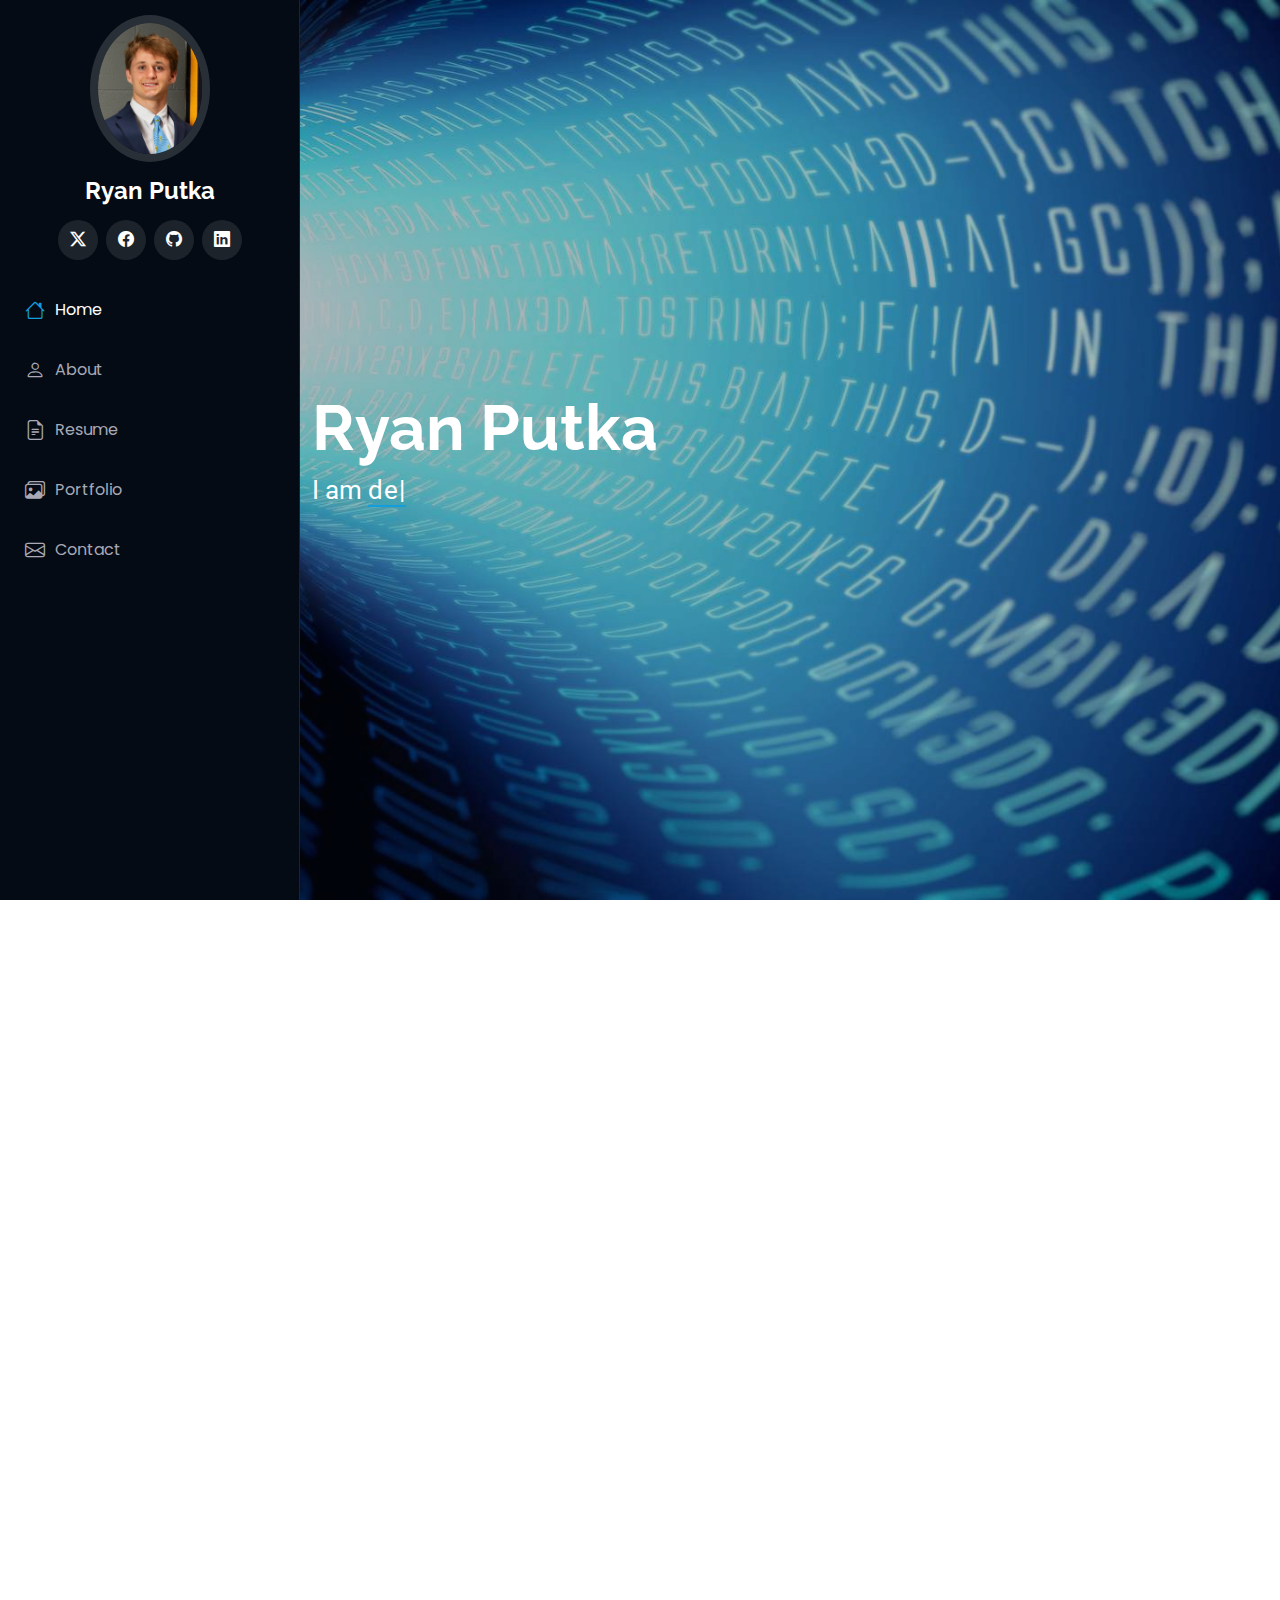
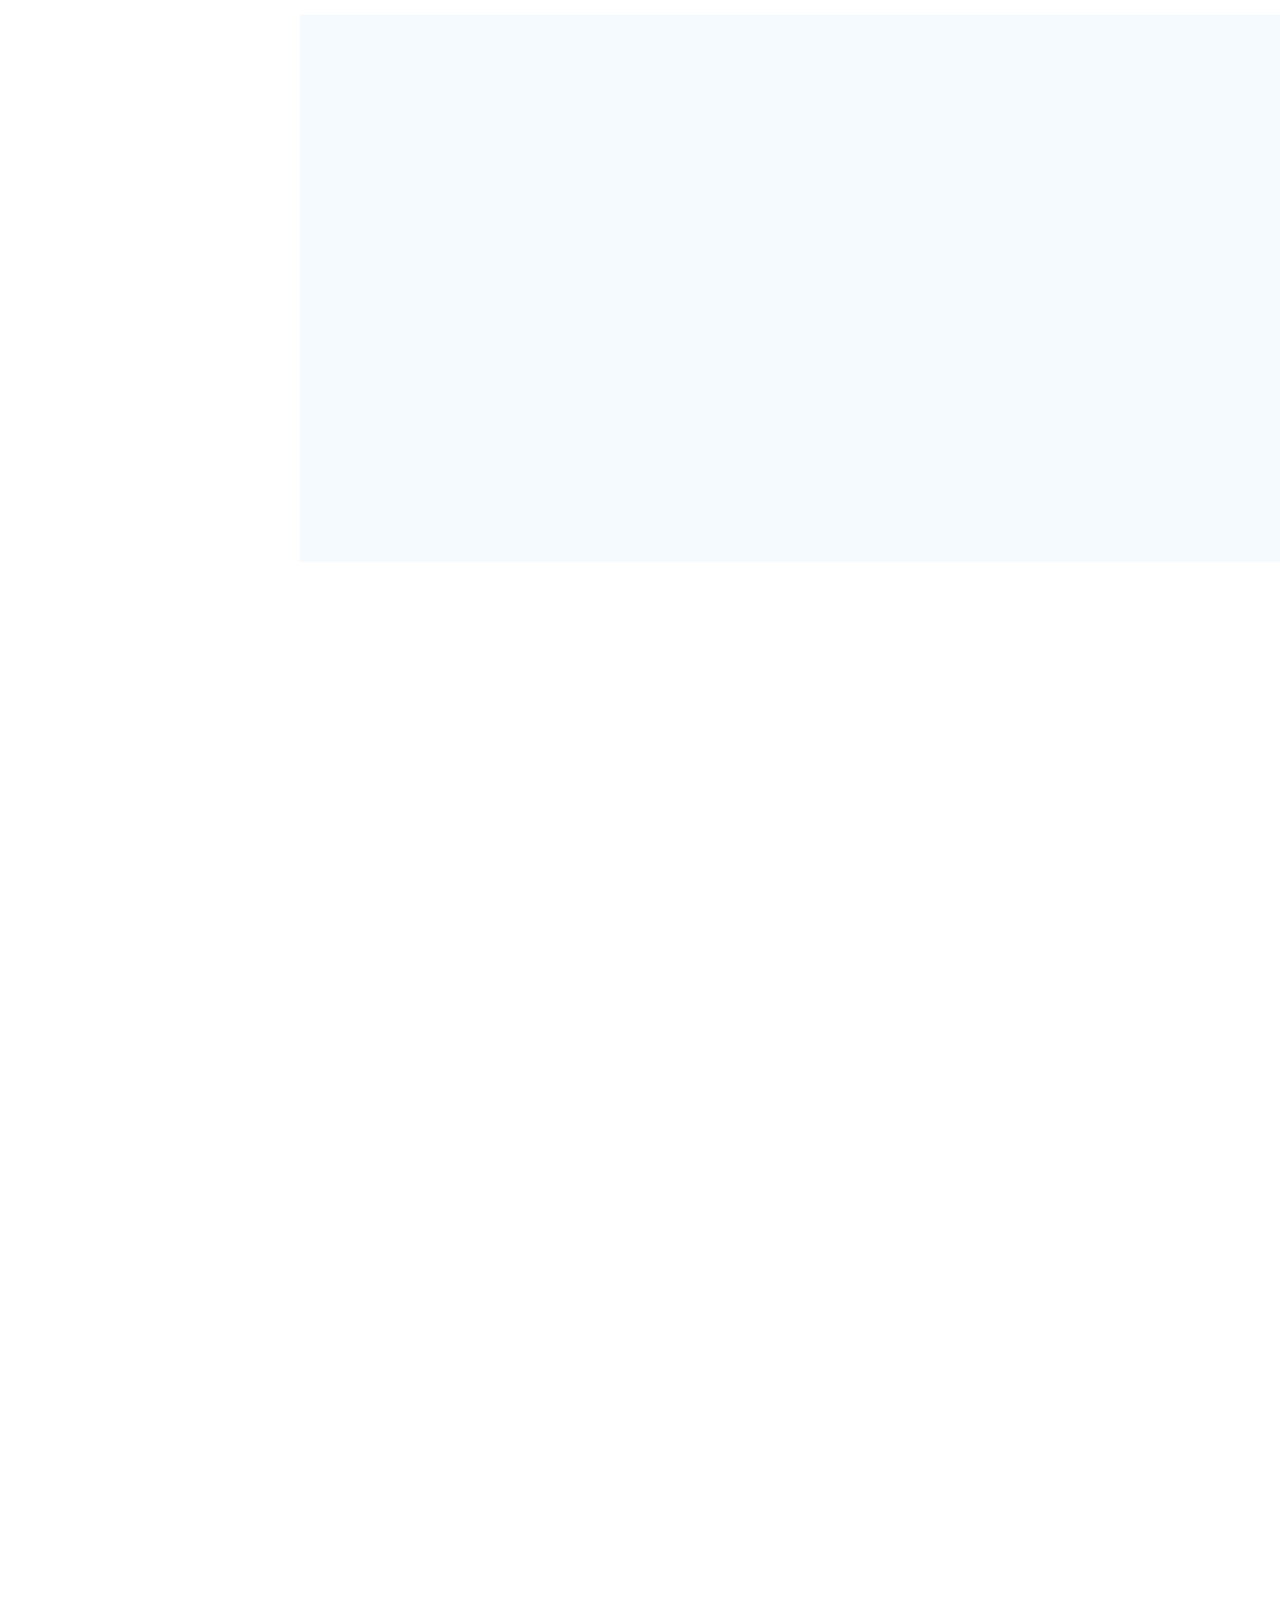
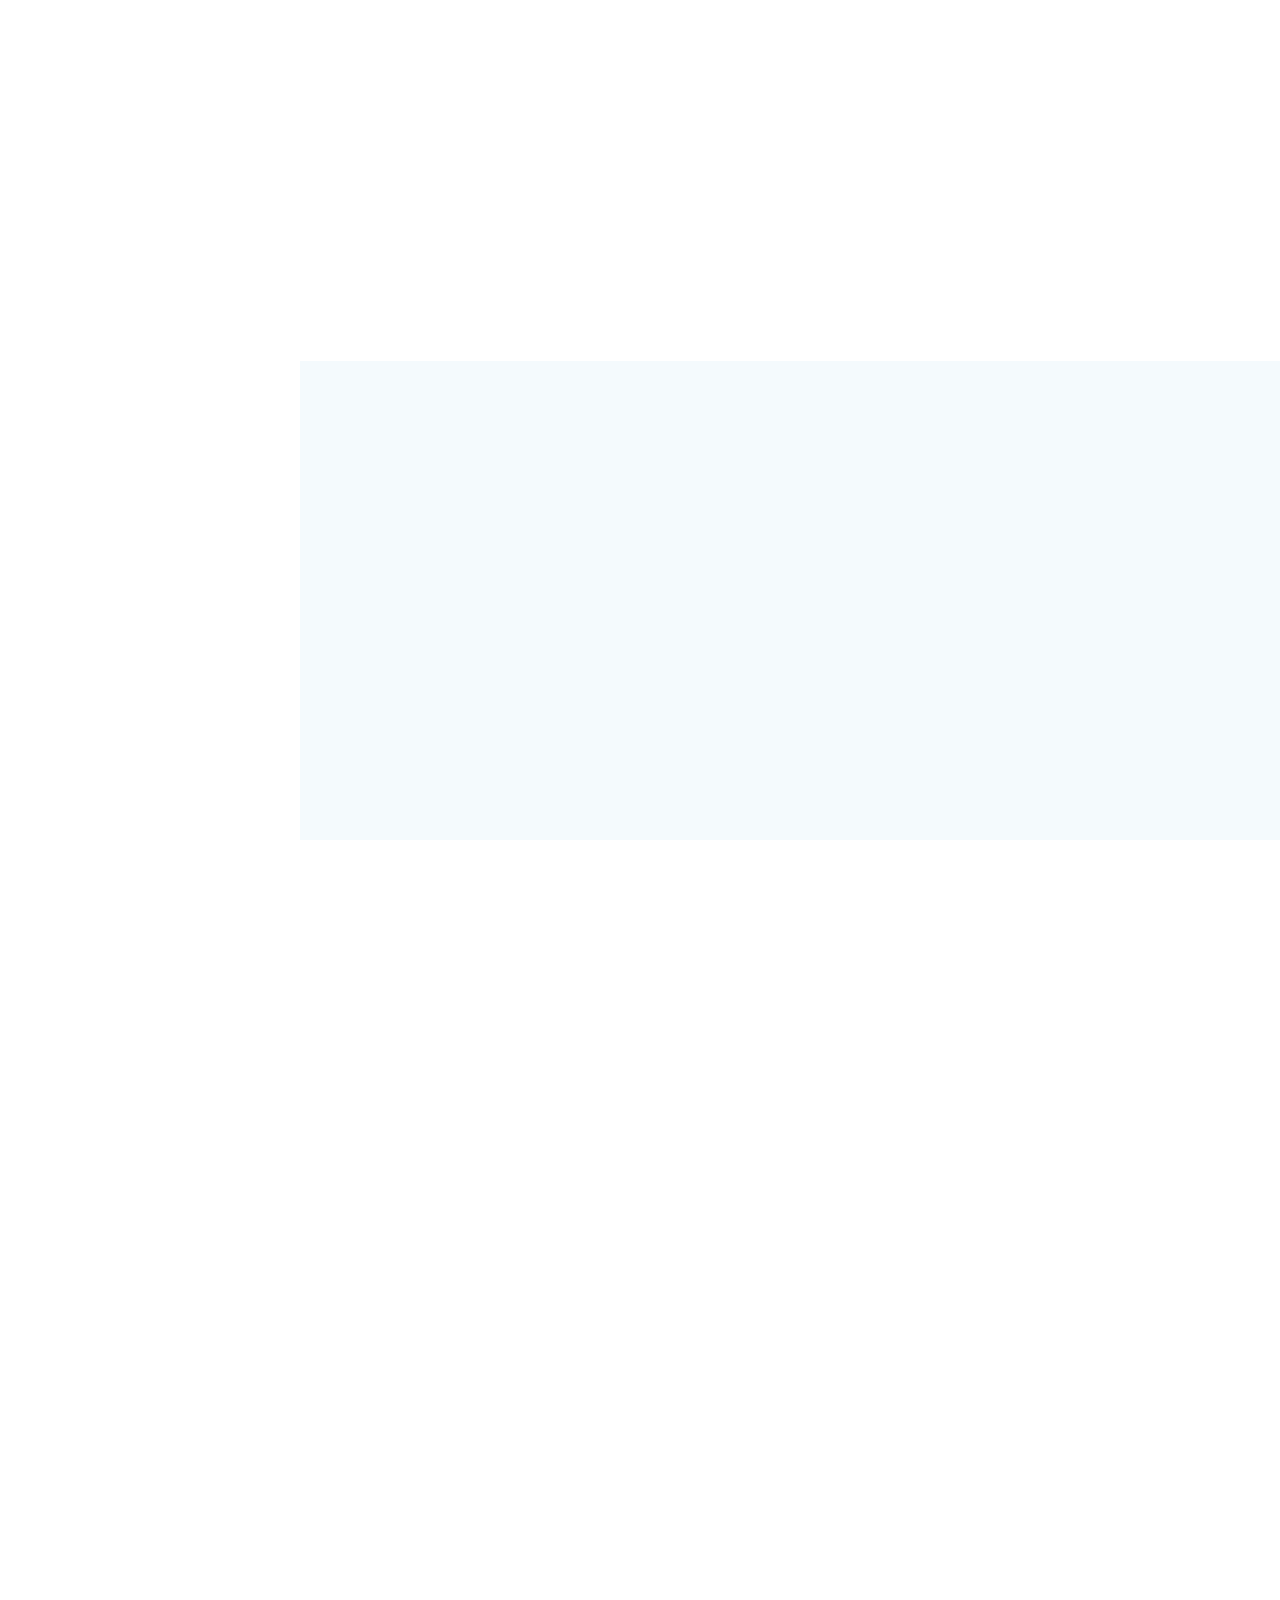
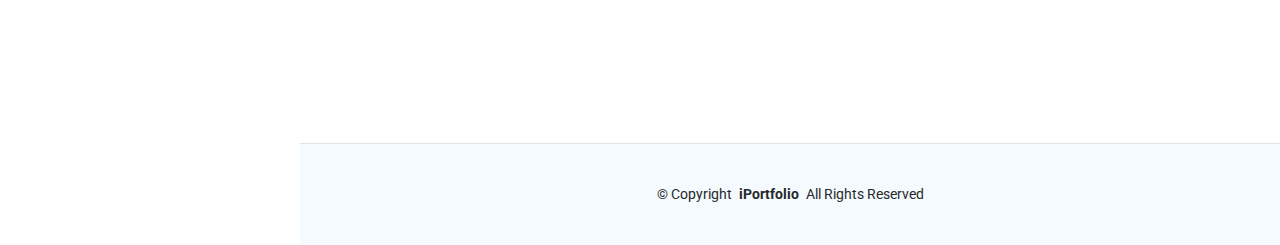
<file: Portfolio-Website/index.html>
<!DOCTYPE html>
<html lang="en">

<!-- =========================================================
  * Initialization
  ========================================================== -->

<head>
  <meta charset="utf-8">
  <meta content="width=device-width, initial-scale=1.0" name="viewport">
  <title>Ryan Putka Portfolio Site | Software Engineer Intern</title>
  <meta content="" name="description">
  <meta content="" name="keywords">

  <!-- Favicons -->
  <link href="assets/img/RLogo.png" rel="icon">
  <link href="assets/img/RLogo.png" rel="apple-touch-icon">

  <!-- Fonts -->
  <link href="https://fonts.googleapis.com" rel="preconnect">
  <link href="https://fonts.gstatic.com" rel="preconnect" crossorigin>
  <link href="https://fonts.googleapis.com/css2?family=Roboto:ital,wght@0,100;0,300;0,400;0,500;0,700;0,900;1,100;1,300;1,400;1,500;1,700;1,900&family=Poppins:ital,wght@0,100;0,200;0,300;0,400;0,500;0,600;0,700;0,800;0,900;1,100;1,200;1,300;1,400;1,500;1,600;1,700;1,800;1,900&family=Raleway:ital,wght@0,100;0,200;0,300;0,400;0,500;0,600;0,700;0,800;0,900;1,100;1,200;1,300;1,400;1,500;1,600;1,700;1,800;1,900&display=swap" rel="stylesheet">

  <!-- Vendor CSS Files -->
  <link href="assets/vendor/bootstrap/css/bootstrap.min.css" rel="stylesheet">
  <link href="assets/vendor/bootstrap-icons/bootstrap-icons.css" rel="stylesheet">
  <link href="assets/vendor/aos/aos.css" rel="stylesheet">
  <link href="assets/vendor/glightbox/css/glightbox.min.css" rel="stylesheet">
  <link href="assets/vendor/swiper/swiper-bundle.min.css" rel="stylesheet">

  <!-- Main CSS File -->
  <link href="assets/css/main.css" rel="stylesheet">

  <!-- =======================================================
  * Template Name: iPortfolio
  * Template URL: https://bootstrapmade.com/iportfolio-bootstrap-portfolio-websites-template/
  * Updated: Jun 29 2024 with Bootstrap v5.3.3
  * Author: BootstrapMade.com
  * License: https://bootstrapmade.com/license/
  ======================================================== -->
</head>

<!-- =========================================================
* Navigation Menu
========================================================== -->

<body class="index-page">

  <header id="header" class="header dark-background d-flex flex-column">

    <i class="header-toggle d-xl-none bi bi-list"></i>
    <div class="profile-img">
      <img src="assets/img/OfficialPicture.jpg" alt="" class="img-fluid rounded-circle">
    </div>

    <a href="index.html" class="logo d-flex align-items-center justify-content-center">
      <!-- Uncomment the line below if you also wish to use an image logo -->
      <!-- <img src="assets/img/RLogo.png" alt=""> -->
      <h1 class="sitename">Ryan Putka</h1>
    </a>

    <div class="social-links text-center">
      <a href="https://x.com/RyanPutka" class="twitter"><i class="bi bi-twitter-x"></i></a>
      <a href="https://www.facebook.com/ryan.putka.1" class="facebook"><i class="bi bi-facebook"></i></a>
      <a href="https://github.com/rputka" class="github"><i class="bi bi-github"></i></a>
      <a href="https://www.linkedin.com/in/ryanputka/" class="linkedin"><i class="bi bi-linkedin"></i></a>
    </div>

    <nav id="navmenu" class="navmenu">
      <ul>
        <li><a href="#hero" class="active"><i class="bi bi-house navicon"></i>Home</a></li>
        <li><a href="#about"><i class="bi bi-person navicon"></i> About</a></li>
        <li><a href="#resume"><i class="bi bi-file-earmark-text navicon"></i> Resume</a></li>
        <li><a href="#portfolio"><i class="bi bi-images navicon"></i> Portfolio</a></li>
        <li><a href="#contact"><i class="bi bi-envelope navicon"></i> Contact</a></li>
      </ul>
    </nav>

  </header>

  <!-- =========================================================
  * Landing Section
  ========================================================== -->

  <main class="main">

    <!-- Hero Section -->
    <section id="hero" class="hero section dark-background">

      <img src="assets/img/LandingImage.jpg" alt="" data-aos="fade-in" class="">

      <div class="container" data-aos="fade-up" data-aos-delay="100">
        <h2>Ryan Putka</h2>
        <p>I am <span class="typed" data-typed-items="dedicated, reliable, hard-working, collaborative, passionate, a leader, detail-oriented">Designer</span><span class="typed-cursor typed-cursor--blink" aria-hidden="true"></span><span class="typed-cursor typed-cursor--blink" aria-hidden="true"></span></p>
      </div>

    </section><!-- /Hero Section -->

    <!-- =========================================================
    * About Section
    ========================================================== -->

    <!-- About Section -->
    <section id="about" class="about section">

      <!-- Section Title -->
      <div class="container section-title" data-aos="fade-up">
        <h2>About</h2>
        <p>Hi! My name is Ryan and I am a dedicated second-year Computer Science student at the University of Notre Dame with a minor in Engineering Corporate Practice. I am passionate about leveraging technology to address complex challenges and create innovative solutions in the finance and healthcare sectors and beyond.
        </p>
      </div><!-- End Section Title -->

      <div class="container" data-aos="fade-up" data-aos-delay="100">

        <div class="row gy-4 justify-content-center">
          <div class="col-lg-4">
            <img src="assets/img/OfficialPicture.jpg" class="img-fluid" alt="">
          </div>
          <div class="col-lg-8 content">
            <h2>Software Engineer Intern</h2>
            <p class="py-3">
              I am currently working as a Software Engineer Intern for Proteus, LLC, a company that offers an alternative investment technology platform, providing access to professionally managed investment strategies from third-party managers for qualified investors. As part of the development team, I am contributing to several AI initiatives that will help streamline tedious financial processes.</p>
            <div class="row">
              <div class="col-lg-6">
                <ul>
                  <li><i class="bi bi-chevron-right"></i> <strong>School:</strong> <span>University of Notre Dame</span></li>
                  <li><i class="bi bi-chevron-right"></i> <strong>Degree:</strong> <span>B.S., Computer Science</span></li>
                  <li><i class="bi bi-chevron-right"></i> <strong>Expected Graduation:</strong> <span>May 2027</span></li>
                </ul>
              </div>
              <div class="col-lg-6 move-left">
                <ul>
                  <li><i class="bi bi-chevron-right"></i> <strong>Location:</strong> <span>Cleveland, OH</span></li>
                  <li><i class="bi bi-chevron-right"></i> <strong>Availibility:</strong> <span>Seeking Summer 2025 internship</span></li>
                  <li><i class="bi bi-chevron-right"></i> <strong>Career Interests:</strong> <span>Software Engineering or AI/ML Engineering</span></li>
                </ul>
              </div>
            </div>
            <p class="py-3"></p>
          </div>
        </div>

      </div>

    </section><!-- /About Section -->

    <!-- =========================================================
    * Skills Section
    ========================================================== -->

    <!-- Skills Section -->
    <section id="skills" class="skills section light-background">

      <!-- Section Title -->
      <div class="container section-title" data-aos="fade-up">
        <h2>Tech Stack</h2>
        <p>Below is a snapshot of my core technical skills and proficiencies. As an aspiring software engineer, I am continually improving my expertise in various technologies and languages to build efficient, scalable, and user-friendly applications.</p>
      </div><!-- End Section Title -->

      <div class="container" data-aos="fade-up" data-aos-delay="100">

        <div class="row skills-content skills-animation">

          <div class="col-lg-6">

            <div class="progress">
              <span class="skill"><span>Python</span> <i class="val">80%</i></span>
              <div class="progress-bar-wrap">
                <div class="progress-bar" role="progressbar" aria-valuenow="80" aria-valuemin="0" aria-valuemax="100"></div>
              </div>
            </div><!-- End Skills Item -->

            <div class="progress">
              <span class="skill"><span>C</span> <i class="val">80%</i></span>
              <div class="progress-bar-wrap">
                <div class="progress-bar" role="progressbar" aria-valuenow="80" aria-valuemin="0" aria-valuemax="100"></div>
              </div>
            </div><!-- End Skills Item -->

            <div class="progress">
              <span class="skill"><span>Java</span> <i class="val">25%</i></span>
              <div class="progress-bar-wrap">
                <div class="progress-bar" role="progressbar" aria-valuenow="25" aria-valuemin="0" aria-valuemax="100"></div>
              </div>
            </div><!-- End Skills Item -->

            <div class="progress">
              <span class="skill"><span>MATLAB</span> <i class="val">50%</i></span>
              <div class="progress-bar-wrap">
                <div class="progress-bar" role="progressbar" aria-valuenow="50" aria-valuemin="0" aria-valuemax="100"></div>
              </div>
            </div><!-- End Skills Item -->

          </div>

          <div class="col-lg-6">

            <div class="progress">
              <span class="skill"><span>JavaScript</span> <i class="val">25%</i></span>
              <div class="progress-bar-wrap">
                <div class="progress-bar" role="progressbar" aria-valuenow="25" aria-valuemin="0" aria-valuemax="100"></div>
              </div>
            </div><!-- End Skills Item -->

            <div class="progress">
              <span class="skill"><span>React</span> <i class="val">25%</i></span>
              <div class="progress-bar-wrap">
                <div class="progress-bar" role="progressbar" aria-valuenow="25" aria-valuemin="0" aria-valuemax="100"></div>
              </div>
            </div><!-- End Skills Item -->

            <div class="progress">
              <span class="skill"><span>HTML</span> <i class="val">50%</i></span>
              <div class="progress-bar-wrap">
                <div class="progress-bar" role="progressbar" aria-valuenow="50" aria-valuemin="0" aria-valuemax="100"></div>
              </div>
            </div><!-- End Skills Item -->

            <div class="progress">
              <span class="skill"><span>CSS</span> <i class="val">50%</i></span>
              <div class="progress-bar-wrap">
                <div class="progress-bar" role="progressbar" aria-valuenow="50" aria-valuemin="0" aria-valuemax="100"></div>
              </div>
            </div><!-- End Skills Item -->

          </div>

        </div>

      </div>

    </section><!-- /Skills Section -->

    <!-- =========================================================
    * Resume Section
    ========================================================== -->

    <!-- Resume Section -->
    <section id="resume" class="resume section">

      <!-- Section Title -->
      <div class="container section-title" data-aos="fade-up">
        <h2>Resume</h2>
        <p>Here is an overview of my professional experience and educational background. It highlights the key roles that demonstrate my growth, dedication, and capabilities in the field of software engineering and beyond.</p>
      </div><!-- End Section Title -->

      <div class="container">

        <div class="row">

          <div class="col-lg-6" data-aos="fade-up" data-aos-delay="100">
            <h3 class="resume-title">Summary</h3>

            <div class="resume-item pb-0">
              <h4>Ryan Putka</h4>
              <p><em>Aspiring software engineer with hands-on experience in designing, developing, and delivering user-centered software solutions. Skilled in problem-solving and development processes, from initial concept to polished implementation, with a strong focus on creating efficient, user-friendly applications."</em></p>
              <ul>
                <li>Cleveland, OH</li>
                <li>(440) 429-5485</li>
                <li>rputka@nd.edu</li>
              </ul>
            </div><!-- Edn Resume Item -->

            <h3 class="resume-title">Education</h3>
            <div class="resume-item">
              <h4>University of Notre Dame</h4>
              <p><em>B.S., Computer Science</em></p>
              <h5>August 2023 - Present</h5>
              <p>Activities and societies: CS For Good, Student International Business Council, Sorin Hall Kick-It For Kevin Commissioner, Club Rugby, Inter-hall Soccer, Co-Rec Basketball</p>
            </div><!-- End Resume Item -->

            <div class="resume-item">
              <h4>Saint Ignatius High School</h4>
              <p><em>High School</em></p>
              <h5>August 2019 - May 2023</h5>
              <p>Activities and societies: Student Senate, Senior Class President, St. Joseph of Arimathea Pallbearer Ministry, Latin Club, Intramural Basketball, Football, Wrestling, Rugby</p>
            </div><!-- End Resume Item -->

          </div>

          <div class="col-lg-6" data-aos="fade-up" data-aos-delay="200">
            <h3 class="resume-title">Professional Experience</h3>
            <div class="resume-item">
              <h4>Software Engineer Intern</h4>
              <p><em>Proteus, LLC</em></p>
              <h5>November 2024 - Present</h5>
              <ul>
                <li>Working with senior leadership to revolutionize investment research processes by integrated cutting-edge AI solutions</li>
                <li>Developing a retrieval augmented generation (RAG) app to streamline investment research processes, enabling
                  rapid and precise retrieval of key investment data from the company database</li>
                <li>Automating financial report generation using retrieved information</li>
              </ul>
            </div><!-- End Resume Item -->

            <div class="resume-item">
              <h4>Demolition Laborer</h4>
              <p><em>American Abatement and Asbetsos Removal Corp</em></p>
              <h5>June 2023 - August 2024</h5>
              <ul>
                <li>Collaborated with crew members to complete tasks efficiently and safely, demonstrating ability to work in a team environment</li>
                <li>Exhibited adaptability in a fast-paced environment, effectively adjusting to changing project requirements and timelines</li>
                <li>Utilized various tools and machinery, showcasing willingness to learn and expand skill sets</li>
              </ul>
            </div><!-- End Resume Item -->

            <div class="resume-item">
              <h4>Residential Painter</h4>
              <p><em>Detroit Shoreway Renovations</em></p>
              <h5>June 2022 - August 2022</h5>
              <ul>
                <li>Developed strong communication skills, working closely with homeowners to understand their desired outcomes</li>
                <li>Demonstrated meticulous attention to detail in preparing surfaces for painting and applying finishes</li>
                <li>Effectively managed time to complete tasks efficiently, meeting deadlines and delivering quality results</li>
              </ul>
            </div><!-- End Resume Item -->

          </div>

        </div>

      </div>

    </section><!-- /Resume Section -->

    <!-- =========================================================
    * Portfolio Section
    ========================================================== -->

    <!-- Portfolio Section -->
    <section id="portfolio" class="portfolio section light-background">

      <!-- Section Title -->
      <div class="container section-title" data-aos="fade-up">
        <h2>Portfolio</h2>
        <p>Here are some of the projects I have worked on, showcasing my skills in software development, problem-solving, and creating user-centric applications. Each project highlights my ability to design, build, and optimize software solutions that meet real-world needs.</p>
      </div><!-- End Section Title -->

      <div class="container">

        <div class="isotope-layout" data-default-filter="*" data-layout="masonry" data-sort="original-order">

          <div class="row gy-4 isotope-container" data-aos="fade-up" data-aos-delay="200">

            <div class="col-lg-4 col-md-6 portfolio-item isotope-item filter-app">
              <div class="portfolio-content h-100">
                <img src="assets/img/SchoolProjects.png" class="img-fluid" alt="">
                <div class="portfolio-info">
                  <h4>School Projects</h4>
                  <a href="assets/img/SchoolProjects.png" title="School Projects" data-gallery="portfolio-gallery-app" class="glightbox preview-link"><i class="bi bi-zoom-in"></i></a>
                  <a href="https://github.com/rputka" title="More Details" class="details-link"><i class="bi bi-link-45deg"></i></a>
                </div>
              </div>
            </div><!-- End Portfolio Item -->

            <div class="col-lg-4 col-md-6 portfolio-item isotope-item filter-app">
              <div class="portfolio-content h-100">
                <img src="assets/img/Personal.png" class="img-fluid" alt="">
                <div class="portfolio-info">
                  <h4>Personal Projects</h4>
                  <a href="assets/img/Personal.png" title="Personal Projects" data-gallery="portfolio-gallery-app" class="glightbox preview-link"><i class="bi bi-zoom-in"></i></a>
                  <a href="https://github.com/rputka" title="More Details" class="details-link"><i class="bi bi-link-45deg"></i></a>
                </div>
              </div>
            </div><!-- End Portfolio Item -->

            <div class="col-lg-4 col-md-6 portfolio-item isotope-item filter-app">
              <div class="portfolio-content h-100">
                <img src="assets/img/Work.png" class="img-fluid" alt="">
                <div class="portfolio-info">
                  <h4>Work Projects</h4>
                  <a href="assets/img/Work.png" title="Work Projects" data-gallery="portfolio-gallery-app" class="glightbox preview-link"><i class="bi bi-zoom-in"></i></a>
                  <a href="https://github.com/rputka" title="More Details" class="details-link"><i class="bi bi-link-45deg"></i></a>
                </div>
              </div>
            </div><!-- End Portfolio Item -->

          </div><!-- End Portfolio Container -->

        </div>

      </div>

    </section><!-- /Portfolio Section -->

    <!-- =========================================================
    * Contact Section
    ========================================================== -->

    <!-- Contact Section -->
    <section id="contact" class="contact section">

      <!-- Section Title -->
      <div class="container section-title" data-aos="fade-up">
        <h2>Contact</h2>
        <p>I am available for any inquiries, collaborations, or networking opportunities. Please feel free to reach out via the methods below:</p>
      </div><!-- End Section Title -->

      <div class="container" data-aos="fade-up" data-aos-delay="100">

        <div class="row gy-4">

          <div class="col-lg-5">

            <div class="info-wrap">
              <div class="info-item d-flex" data-aos="fade-up" data-aos-delay="300">
                <i class="bi bi-geo-alt flex-shrink-0"></i>
                <div>
                  <h3>Address</h3>
                  <p>16535 Saint Anthony Ln, Cleveland, OH, 44111</p>
                </div>
              </div><!-- End Info Item -->

              <div class="info-item d-flex" data-aos="fade-up" data-aos-delay="300">
                <i class="bi bi-telephone flex-shrink-0"></i>
                <div>
                  <h3>Call Me</h3>
                  <p>(440) 429-5485</p>
                </div>
              </div><!-- End Info Item -->

              <div class="info-item d-flex" data-aos="fade-up" data-aos-delay="400">
                <i class="bi bi-envelope flex-shrink-0"></i>
                <div>
                  <h3>Email Me</h3>
                  <p>rputka@nd.edu</p>
                </div>
              </div><!-- End Info Item -->

              <iframe src="https://www.google.com/maps/embed?pb=!1m14!1m8!1m3!1d48389.78314118045!2d-81.8050709!3d41.4533501!3m2!1i1024!2i768!4f13.1!3m3!1m2!1s0x8830d5ba21d02cbf%3A0xd29c6fa53a3e401b!2s16535%20Saint%20Anthony%20Ln%2C%20Cleveland%2C%20OH%2044111!5e0!3m2!1sen!2sus!4v1676961268712!5m2!1sen!2sus" frameborder="0" style="border:0; width: 100%; height: 270px;" allowfullscreen="" loading="lazy" referrerpolicy="no-referrer-when-downgrade"></iframe>
            </div>
          </div>

          <div class="col-lg-7">
            <form action="forms/contact.php" method="post" class="php-email-form" data-aos="fade-up" data-aos-delay="200">
              <div class="row gy-4">

                <div class="col-md-6">
                  <label for="name-field" class="pb-2">Your Name</label>
                  <input type="text" name="name" id="name-field" class="form-control" required="">
                </div>

                <div class="col-md-6">
                  <label for="email-field" class="pb-2">Your Email</label>
                  <input type="email" class="form-control" name="email" id="email-field" required="">
                </div>

                <div class="col-md-12">
                  <label for="subject-field" class="pb-2">Subject</label>
                  <input type="text" class="form-control" name="subject" id="subject-field" required="">
                </div>

                <div class="col-md-12">
                  <label for="message-field" class="pb-2">Message</label>
                  <textarea class="form-control" name="message" rows="10" id="message-field" required=""></textarea>
                </div>

                <div class="col-md-12 text-center">
                  <div class="loading">Loading</div>
                  <div class="error-message"></div>
                  <div class="sent-message">Your message has been sent. Thank you!</div>

                  <button type="submit">Send Message</button>
                </div>

              </div>
            </form>
          </div><!-- End Contact Form -->

        </div>

      </div>

    </section><!-- /Contact Section -->

  </main>

  <!-- =========================================================
  * Footer Section
  ========================================================== -->

  <footer id="footer" class="footer position-relative light-background">

    <div class="container">
      <div class="copyright text-center ">
        <p>© <span>Copyright</span> <strong class="px-1 sitename">iPortfolio</strong> <span>All Rights Reserved</span></p>
      </div>
    </div>

  </footer>

  <!-- Scroll Top -->
  <a href="#" id="scroll-top" class="scroll-top d-flex align-items-center justify-content-center"><i class="bi bi-arrow-up-short"></i></a>

  <!-- Preloader -->
  <div id="preloader"></div>

  <!-- Vendor JS Files -->
  <script src="assets/vendor/bootstrap/js/bootstrap.bundle.min.js"></script>
  <script src="assets/vendor/php-email-form/validate.js"></script>
  <script src="assets/vendor/aos/aos.js"></script>
  <script src="assets/vendor/typed.js/typed.umd.js"></script>
  <script src="assets/vendor/purecounter/purecounter_vanilla.js"></script>
  <script src="assets/vendor/waypoints/noframework.waypoints.js"></script>
  <script src="assets/vendor/glightbox/js/glightbox.min.js"></script>
  <script src="assets/vendor/imagesloaded/imagesloaded.pkgd.min.js"></script>
  <script src="assets/vendor/isotope-layout/isotope.pkgd.min.js"></script>
  <script src="assets/vendor/swiper/swiper-bundle.min.js"></script>

  <!-- Main JS File -->
  <script src="assets/js/main.js"></script>

</body>

</html>
</file>
<file: Portfolio-Website/assets/css/main.css>
/*
# Template Name: iPortfolio
# Template URL: https://bootstrapmade.com/iportfolio-bootstrap-portfolio-websites-template/
# Updated: Jun 29 2024 with Bootstrap v5.3.3
# Author: BootstrapMade.com
# License: https://bootstrapmade.com/license/
*/

/*--------------------------------------------------------------
# Font & Color Variables
# Help: https://bootstrapmade.com/color-system/
--------------------------------------------------------------*/
/* Fonts */
:root {
  --default-font: "Roboto",  system-ui, -apple-system, "Segoe UI", Roboto, "Helvetica Neue", Arial, "Noto Sans", "Liberation Sans", sans-serif, "Apple Color Emoji", "Segoe UI Emoji", "Segoe UI Symbol", "Noto Color Emoji";
  --heading-font: "Raleway",  sans-serif;
  --nav-font: "Poppins",  sans-serif;
}

/* Global Colors - The following color variables are used throughout the website. Updating them here will change the color scheme of the entire website */
:root { 
  --background-color: #ffffff; /* Background color for the entire website, including individual sections */
  --default-color: #272829; /* Default color used for the majority of the text content across the entire website */
  --heading-color: #050d18; /* Color for headings, subheadings and title throughout the website */
  --accent-color: #149ddd; /* Accent color that represents your brand on the website. It's used for buttons, links, and other elements that need to stand out */
  --surface-color: #ffffff; /* The surface color is used as a background of boxed elements within sections, such as cards, icon boxes, or other elements that require a visual separation from the global background. */
  --contrast-color: #ffffff; /* Contrast color for text, ensuring readability against backgrounds of accent, heading, or default colors. */
}

/* Nav Menu Colors - The following color variables are used specifically for the navigation menu. They are separate from the global colors to allow for more customization options */
:root {
  --nav-color: #a8a9b4;  /* The default color of the main navmenu links */
  --nav-hover-color: #ffffff; /* Applied to main navmenu links when they are hovered over or active */
  --nav-mobile-background-color: #040b14; /* Used as the background color for mobile navigation menu */
  --nav-dropdown-background-color: #040b14; /* Used as the background color for dropdown items that appear when hovering over primary navigation items */
  --nav-dropdown-color: #a8a9b4; /* Used for navigation links of the dropdown items in the navigation menu. */
  --nav-dropdown-hover-color: #ffffff; /* Similar to --nav-hover-color, this color is applied to dropdown navigation links when they are hovered over. */
}

/* Color Presets - These classes override global colors when applied to any section or element, providing reuse of the sam color scheme. */

.light-background {
  --background-color: #f4fafd;
  --surface-color: #ffffff;
}

.dark-background {
  --background-color: #040b14;
  --default-color: #ffffff;
  --heading-color: #ffffff;
  --surface-color: #151f2b;
  --contrast-color: #ffffff;
}

/* Smooth scroll */
:root {
  scroll-behavior: smooth;
}

/*--------------------------------------------------------------
# General Styling & Shared Classes
--------------------------------------------------------------*/
body {
  color: var(--default-color);
  background-color: var(--background-color);
  font-family: var(--default-font);
}

a {
  color: var(--accent-color);
  text-decoration: none;
  transition: 0.3s;
}

a:hover {
  color: color-mix(in srgb, var(--accent-color), transparent 25%);
  text-decoration: none;
}

h1,
h2,
h3,
h4,
h5,
h6 {
  color: var(--heading-color);
  font-family: var(--heading-font);
}

/*------------------------------
* PHP Email Form Messages
------------------------------*/
.php-email-form .error-message {
  display: none;
  background: #df1529;
  color: #ffffff;
  text-align: left;
  padding: 15px;
  margin-bottom: 24px;
  font-weight: 600;
}

.php-email-form .sent-message {
  display: none;
  color: #ffffff;
  background: #059652;
  text-align: center;
  padding: 15px;
  margin-bottom: 24px;
  font-weight: 600;
}

.php-email-form .loading {
  display: none;
  background: var(--surface-color);
  text-align: center;
  padding: 15px;
  margin-bottom: 24px;
}

.php-email-form .loading:before {
  content: "";
  display: inline-block;
  border-radius: 50%;
  width: 24px;
  height: 24px;
  margin: 0 10px -6px 0;
  border: 3px solid var(--accent-color);
  border-top-color: var(--surface-color);
  animation: php-email-form-loading 1s linear infinite;
}

@keyframes php-email-form-loading {
  0% {
    transform: rotate(0deg);
  }

  100% {
    transform: rotate(360deg);
  }
}

/*--------------------------------------------------------------
# Global Header
--------------------------------------------------------------*/
.header {
  color: var(--default-color);
  background-color: var(--background-color);
  position: fixed;
  top: 0;
  left: 0;
  bottom: 0;
  padding: 0 15px;
  width: 300px;
  transition: all ease-in-out 0.3s;
  overflow-y: auto;
  z-index: 997;
  border-right: 1px solid color-mix(in srgb, var(--default-color), transparent 90%);
}

.header .profile-img img {
  margin: 15px auto;
  display: block;
  width: 120px;
  border: 8px solid color-mix(in srgb, var(--default-color), transparent 85%);
}

.header .logo {
  line-height: 1;
  margin-bottom: 15px;
}

.header .logo img {
  max-height: 32px;
  margin-right: 8px;
}

.header .logo h1 {
  font-size: 24px;
  margin: 0;
  font-weight: 700;
  color: var(--heading-color);
}

.header .social-links {
  margin: 0 0 20px 0;
}

.header .social-links a {
  font-size: 16px;
  display: inline-flex;
  align-items: center;
  justify-content: center;
  background: color-mix(in srgb, var(--default-color), transparent 90%);
  color: var(--default-color);
  margin: 0 2px;
  border-radius: 50%;
  text-align: center;
  width: 40px;
  height: 40px;
  transition: 0.3s;
}

.header .social-links a:hover {
  color: var(--contrast-color);
  background: var(--accent-color);
}

@media (min-width: 1200px) {

  .header~main,
  .header~#footer {
    margin-left: 300px;
  }
}

@media (max-width: 1199px) {
  .header {
    left: -100%;
  }
}

.header.header-show {
  left: 0;
}

.header .header-toggle {
  color: var(--contrast-color);
  background-color: var(--accent-color);
  font-size: 22px;
  display: flex;
  align-items: center;
  justify-content: center;
  width: 40px;
  height: 40px;
  border-radius: 50%;
  cursor: pointer;
  position: fixed;
  top: 15px;
  right: 15px;
  z-index: 9999;
  transition: background-color 0.3s;
}

.header .header-toggle:hover {
  color: var(--contrast-color);
  background-color: color-mix(in srgb, var(--accent-color) 90%, white 15%);
}

/*--------------------------------------------------------------
# Navigation Menu
--------------------------------------------------------------*/
.mobile-nav-toggle {
  display: none;
}

.navmenu {
  padding: 0;
  z-index: 9997;
}

.navmenu ul {
  list-style: none;
  padding: 0 0 20px 0;
  margin: 0;
}

.navmenu a,
.navmenu a:focus {
  color: var(--nav-color);
  padding: 15px 10px;
  font-family: var(--nav-font);
  font-size: 16px;
  font-weight: 400;
  display: flex;
  align-items: center;
  white-space: nowrap;
  transition: 0.3s;
  width: 100%;
}

.navmenu a .navicon,
.navmenu a:focus .navicon {
  font-size: 20px;
  margin-right: 10px;
}

.navmenu a .toggle-dropdown,
.navmenu a:focus .toggle-dropdown {
  font-size: 12px;
  line-height: 0;
  margin-left: auto;
  width: 30px;
  height: 30px;
  display: flex;
  align-items: center;
  justify-content: center;
  border-radius: 50%;
  transition: 0.3s;
  flex-shrink: 0;
  background-color: color-mix(in srgb, var(--accent-color), transparent 90%);
}

.navmenu a .toggle-dropdown:hover,
.navmenu a:focus .toggle-dropdown:hover {
  background-color: var(--accent-color);
  color: var(--contrast-color);
}

.navmenu a:hover,
.navmenu .active,
.navmenu .active:focus {
  color: var(--nav-hover-color);
}

.navmenu a:hover .navicon,
.navmenu .active .navicon,
.navmenu .active:focus .navicon {
  color: var(--accent-color);
}

.navmenu .active .toggle-dropdown,
.navmenu .active:focus .toggle-dropdown {
  background-color: var(--accent-color);
  color: var(--contrast-color);
  transform: rotate(180deg);
}

.navmenu .dropdown {
  display: block;
}

.navmenu .dropdown a,
.navmenu .dropdown a:focus {
  color: --nav-dropdown-color;
}

.navmenu .dropdown a:hover,
.navmenu .dropdown .active,
.navmenu .dropdown .active:focus {
  color: var(--nav-dropdown-hover-color);
}

.navmenu .dropdown ul {
  position: static;
  display: none;
  z-index: 99;
  padding: 5px 10px;
  margin: 5px 10px;
  background-color: var(--nav-dropdown-background-color);
  border: 1px solid color-mix(in srgb, var(--default-color), transparent 90%);
  box-shadow: none;
  transition: all 0.5s ease-in-out;
}

.navmenu .dropdown ul ul {
  background-color: rgba(33, 37, 41, 0.1);
}

.navmenu .dropdown>.dropdown-active {
  display: block;
  background-color: rgba(33, 37, 41, 0.03);
}

/*--------------------------------------------------------------
# Global Footer
--------------------------------------------------------------*/
.footer {
  color: var(--default-color);
  background-color: var(--background-color);
  font-size: 14px;
  padding: 40px 0;
  position: relative;
  border-top: 1px solid color-mix(in srgb, var(--default-color), transparent 90%);
}

.footer .copyright p {
  margin-bottom: 0;
}

.footer .credits {
  margin-top: 4px;
  font-size: 13px;
  text-align: center;
}

/*--------------------------------------------------------------
# Preloader
--------------------------------------------------------------*/
#preloader {
  position: fixed;
  inset: 0;
  z-index: 999999;
  overflow: hidden;
  background: var(--background-color);
  transition: all 0.6s ease-out;
}

#preloader:before {
  content: "";
  position: fixed;
  top: calc(50% - 30px);
  left: calc(50% - 30px);
  border: 6px solid #ffffff;
  border-color: var(--accent-color) transparent var(--accent-color) transparent;
  border-radius: 50%;
  width: 60px;
  height: 60px;
  animation: animate-preloader 1.5s linear infinite;
}

@keyframes animate-preloader {
  0% {
    transform: rotate(0deg);
  }

  100% {
    transform: rotate(360deg);
  }
}

/*--------------------------------------------------------------
# Scroll Top Button
--------------------------------------------------------------*/
.scroll-top {
  position: fixed;
  visibility: hidden;
  opacity: 0;
  right: 15px;
  bottom: -15px;
  z-index: 99999;
  background-color: var(--accent-color);
  width: 44px;
  height: 44px;
  border-radius: 50px;
  transition: all 0.4s;
}

.scroll-top i {
  font-size: 24px;
  color: var(--contrast-color);
  line-height: 0;
}

.scroll-top:hover {
  background-color: color-mix(in srgb, var(--accent-color), transparent 20%);
  color: var(--contrast-color);
}

.scroll-top.active {
  visibility: visible;
  opacity: 1;
  bottom: 15px;
}

/*--------------------------------------------------------------
# Disable aos animation delay on mobile devices
--------------------------------------------------------------*/
@media screen and (max-width: 768px) {
  [data-aos-delay] {
    transition-delay: 0 !important;
  }
}

/*--------------------------------------------------------------
# Global Page Titles & Breadcrumbs
--------------------------------------------------------------*/
.page-title {
  color: var(--default-color);
  background-color: var(--background-color);
  padding: 25px 0;
  position: relative;
}

.page-title h1 {
  font-size: 24px;
  font-weight: 700;
}

.page-title .breadcrumbs ol {
  display: flex;
  flex-wrap: wrap;
  list-style: none;
  padding: 0;
  margin: 0;
  font-size: 14px;
  font-weight: 400;
}

.page-title .breadcrumbs ol li+li {
  padding-left: 10px;
}

.page-title .breadcrumbs ol li+li::before {
  content: "/";
  display: inline-block;
  padding-right: 10px;
  color: color-mix(in srgb, var(--default-color), transparent 70%);
}

/*--------------------------------------------------------------
# Global Sections
--------------------------------------------------------------*/
section,
.section {
  color: var(--default-color);
  background-color: var(--background-color);
  padding: 60px 0;
  overflow: clip;
}

/*--------------------------------------------------------------
# Global Section Titles
--------------------------------------------------------------*/
.section-title {
  padding-bottom: 60px;
  position: relative;
}

.section-title h2 {
  font-size: 32px;
  font-weight: 700;
  margin-bottom: 20px;
  padding-bottom: 20px;
  position: relative;
}

.section-title h2:after {
  content: "";
  position: absolute;
  display: block;
  width: 50px;
  height: 3px;
  background: var(--accent-color);
  left: 0;
  bottom: 0;
}

.section-title p {
  margin-bottom: 0;
}

/*--------------------------------------------------------------
# Landing Section
--------------------------------------------------------------*/
.hero {
  width: 100%;
  min-height: 100vh;
  position: relative;
  padding: 80px 0;
  display: flex;
  align-items: center;
  justify-content: center;
}

.hero img {
  position: absolute;
  inset: 0;
  display: block;
  width: 100%;
  height: 100%;
  object-fit: cover;
  z-index: 1;
}

.hero:before {
  content: "";
  background: color-mix(in srgb, var(--background-color), transparent 70%);
  position: absolute;
  inset: 0;
  z-index: 2;
}

.hero .container {
  position: relative;
  z-index: 3;
}

.hero h2 {
  margin: 0;
  font-size: 64px;
  font-weight: 700;
}

.hero p {
  margin: 5px 0 0 0;
  font-size: 26px;
}

.hero p span {
  letter-spacing: 1px;
  border-bottom: 2px solid var(--accent-color);
}

.hero .social-links {
  margin-top: 25px;
}

.hero .social-links a {
  font-size: 24px;
  display: inline-block;
  color: color-mix(in srgb, var(--default-color), transparent 50%);
  line-height: 1;
  margin-right: 20px;
  transition: 0.3s;
}

.hero .social-links a:hover {
  color: var(--accent-color);
}

@media (max-width: 768px) {
  .hero h2 {
    font-size: 32px;
  }

  .hero p {
    font-size: 20px;
  }
}

/*--------------------------------------------------------------
# About Section
--------------------------------------------------------------*/
.about .content h2 {
  font-weight: 700;
  font-size: 24px;
}

.about .content ul {
  list-style: none;
  padding: 0;
}

.about .content ul li {
  margin-bottom: 20px;
  display: flex;
  align-items: center;
  white-space: nowrap;
}

.about .content ul strong {
  margin-right: 10px;
}

.about .content ul i {
  font-size: 16px;
  margin-right: 5px;
  color: var(--accent-color);
  line-height: 0;
}

.move-left {
  margin-left: -100px; /* Adjust the value as needed */
}

/*--------------------------------------------------------------
# Skills Section
--------------------------------------------------------------*/
.skills .progress {
  height: 60px;
  display: block;
  background: none;
  border-radius: 0;
}

.skills .progress .skill {
  color: var(--heading-color);
  padding: 0;
  margin: 0 0 6px 0;
  text-transform: uppercase;
  display: block;
  font-weight: 600;
  font-family: var(--heading-font);
}

.skills .progress .skill .val {
  float: right;
  font-style: normal;
}

.skills .progress-bar-wrap {
  background: color-mix(in srgb, var(--default-color), transparent 90%);
  height: 10px;
}

.skills .progress-bar {
  width: 1px;
  height: 10px;
  transition: 0.9s;
  background-color: var(--accent-color);
}

/*--------------------------------------------------------------
# Resume Section
--------------------------------------------------------------*/
.resume .resume-title {
  color: var(--heading-color);
  font-size: 26px;
  font-weight: 700;
  margin-top: 20px;
  margin-bottom: 20px;
}

.resume .resume-item {
  padding: 0 0 20px 20px;
  margin-top: -2px;
  border-left: 2px solid var(--accent-color);
  position: relative;
}

.resume .resume-item h4 {
  line-height: 18px;
  font-size: 18px;
  font-weight: 600;
  text-transform: uppercase;
  color: color-mix(in srgb, var(--default-color), transparent 20%);
  margin-bottom: 10px;
}

.resume .resume-item h5 {
  font-size: 16px;
  padding: 5px 15px;
  display: inline-block;
  font-weight: 600;
  margin-bottom: 10px;
}

.resume .resume-item ul {
  padding-left: 20px;
}

.resume .resume-item ul li {
  padding-bottom: 10px;
}

.resume .resume-item:last-child {
  padding-bottom: 0;
}

.resume .resume-item::before {
  content: "";
  position: absolute;
  width: 16px;
  height: 16px;
  border-radius: 50px;
  left: -9px;
  top: 0;
  background: var(--background-color);
  border: 2px solid var(--accent-color);
}

/*--------------------------------------------------------------
# Portfolio Section
--------------------------------------------------------------*/
.portfolio .portfolio-content {
  position: relative;
  overflow: hidden;
}

.portfolio .portfolio-content img {
  transition: 0.3s;
}

.portfolio .portfolio-content .portfolio-info {
  opacity: 0;
  position: absolute;
  inset: 0;
  z-index: 3;
  transition: all ease-in-out 0.3s;
  background: rgba(0, 0, 0, 0.6);
  padding: 15px;
}

.portfolio .portfolio-content .portfolio-info h4 {
  font-size: 14px;
  padding: 5px 10px;
  font-weight: 400;
  color: #ffffff;
  display: inline-block;
  background-color: var(--accent-color);
}

.portfolio .portfolio-content .portfolio-info p {
  position: absolute;
  bottom: 10px;
  text-align: center;
  display: inline-block;
  left: 0;
  right: 0;
  font-size: 16px;
  font-weight: 600;
  color: rgba(255, 255, 255, 0.8);
}

.portfolio .portfolio-content .portfolio-info .preview-link,
.portfolio .portfolio-content .portfolio-info .details-link {
  position: absolute;
  left: calc(50% - 40px);
  font-size: 26px;
  top: calc(50% - 14px);
  color: #fff;
  transition: 0.3s;
  line-height: 1.2;
}

.portfolio .portfolio-content .portfolio-info .preview-link:hover,
.portfolio .portfolio-content .portfolio-info .details-link:hover {
  color: var(--accent-color);
}

.portfolio .portfolio-content .portfolio-info .details-link {
  left: 50%;
  font-size: 34px;
  line-height: 0;
}

.portfolio .portfolio-content:hover .portfolio-info {
  opacity: 1;
}

.portfolio .portfolio-content:hover img {
  transform: scale(1.1);
}

/*--------------------------------------------------------------
# Contact Section
--------------------------------------------------------------*/
.contact .info-wrap {
  background-color: var(--surface-color);
  box-shadow: 0px 0px 20px rgba(0, 0, 0, 0.1);
  padding: 30px;
}

@media (max-width: 575px) {
  .contact .info-wrap {
    padding: 20px;
  }
}

.contact .info-item {
  margin-bottom: 40px;
}

.contact .info-item i {
  font-size: 20px;
  color: var(--accent-color);
  background: color-mix(in srgb, var(--accent-color), transparent 92%);
  width: 44px;
  height: 44px;
  display: flex;
  justify-content: center;
  align-items: center;
  border-radius: 50px;
  transition: all 0.3s ease-in-out;
  margin-right: 15px;
}

.contact .info-item h3 {
  padding: 0;
  font-size: 18px;
  font-weight: 700;
  margin-bottom: 5px;
}

.contact .info-item p {
  padding: 0;
  margin-bottom: 0;
  font-size: 14px;
}

.contact .info-item:hover i {
  background: var(--accent-color);
  color: var(--contrast-color);
}

.contact .php-email-form {
  background-color: var(--surface-color);
  height: 100%;
  padding: 30px;
  box-shadow: 0px 0px 20px rgba(0, 0, 0, 0.1);
}

@media (max-width: 575px) {
  .contact .php-email-form {
    padding: 20px;
  }
}

.contact .php-email-form input[type=text],
.contact .php-email-form input[type=email],
.contact .php-email-form textarea {
  font-size: 14px;
  padding: 10px 15px;
  box-shadow: none;
  border-radius: 0;
  color: var(--default-color);
  background-color: var(--surface-color);
  border-color: color-mix(in srgb, var(--default-color), transparent 80%);
}

.contact .php-email-form input[type=text]:focus,
.contact .php-email-form input[type=email]:focus,
.contact .php-email-form textarea:focus {
  border-color: var(--accent-color);
}

.contact .php-email-form input[type=text]::placeholder,
.contact .php-email-form input[type=email]::placeholder,
.contact .php-email-form textarea::placeholder {
  color: color-mix(in srgb, var(--default-color), transparent 70%);
}

.contact .php-email-form button[type=submit] {
  color: var(--contrast-color);
  background: var(--accent-color);
  border: 0;
  padding: 10px 30px;
  transition: 0.4s;
  border-radius: 50px;
}

.contact .php-email-form button[type=submit]:hover {
  background: color-mix(in srgb, var(--accent-color), transparent 25%);
}

/*--------------------------------------------------------------
# Portfolio Details Section
--------------------------------------------------------------*/
.portfolio-details .portfolio-details-slider img {
  width: 100%;
}

.portfolio-details .portfolio-details-slider .swiper-pagination {
  margin-top: 20px;
  position: relative;
}

.portfolio-details .portfolio-details-slider .swiper-pagination .swiper-pagination-bullet {
  width: 12px;
  height: 12px;
  background-color: color-mix(in srgb, var(--default-color), transparent 85%);
  opacity: 1;
}

.portfolio-details .portfolio-details-slider .swiper-pagination .swiper-pagination-bullet-active {
  background-color: var(--accent-color);
}

.portfolio-details .portfolio-info {
  padding: 30px;
  box-shadow: 0px 0 30px rgba(0, 0, 0, 0.1);
}

.portfolio-details .portfolio-info h3 {
  font-size: 22px;
  font-weight: 700;
  margin-bottom: 20px;
  padding-bottom: 20px;
  border-bottom: 1px solid color-mix(in srgb, var(--default-color), transparent 85%);
}

.portfolio-details .portfolio-info ul {
  list-style: none;
  padding: 0;
  font-size: 15px;
}

.portfolio-details .portfolio-info ul li+li {
  margin-top: 10px;
}

.portfolio-details .portfolio-description {
  padding-top: 30px;
}

.portfolio-details .portfolio-description h2 {
  font-size: 26px;
  font-weight: 700;
  margin-bottom: 20px;
}

.portfolio-details .portfolio-description p {
  padding: 0;
  color: color-mix(in srgb, var(--default-color), transparent 30%);
}
</file>
